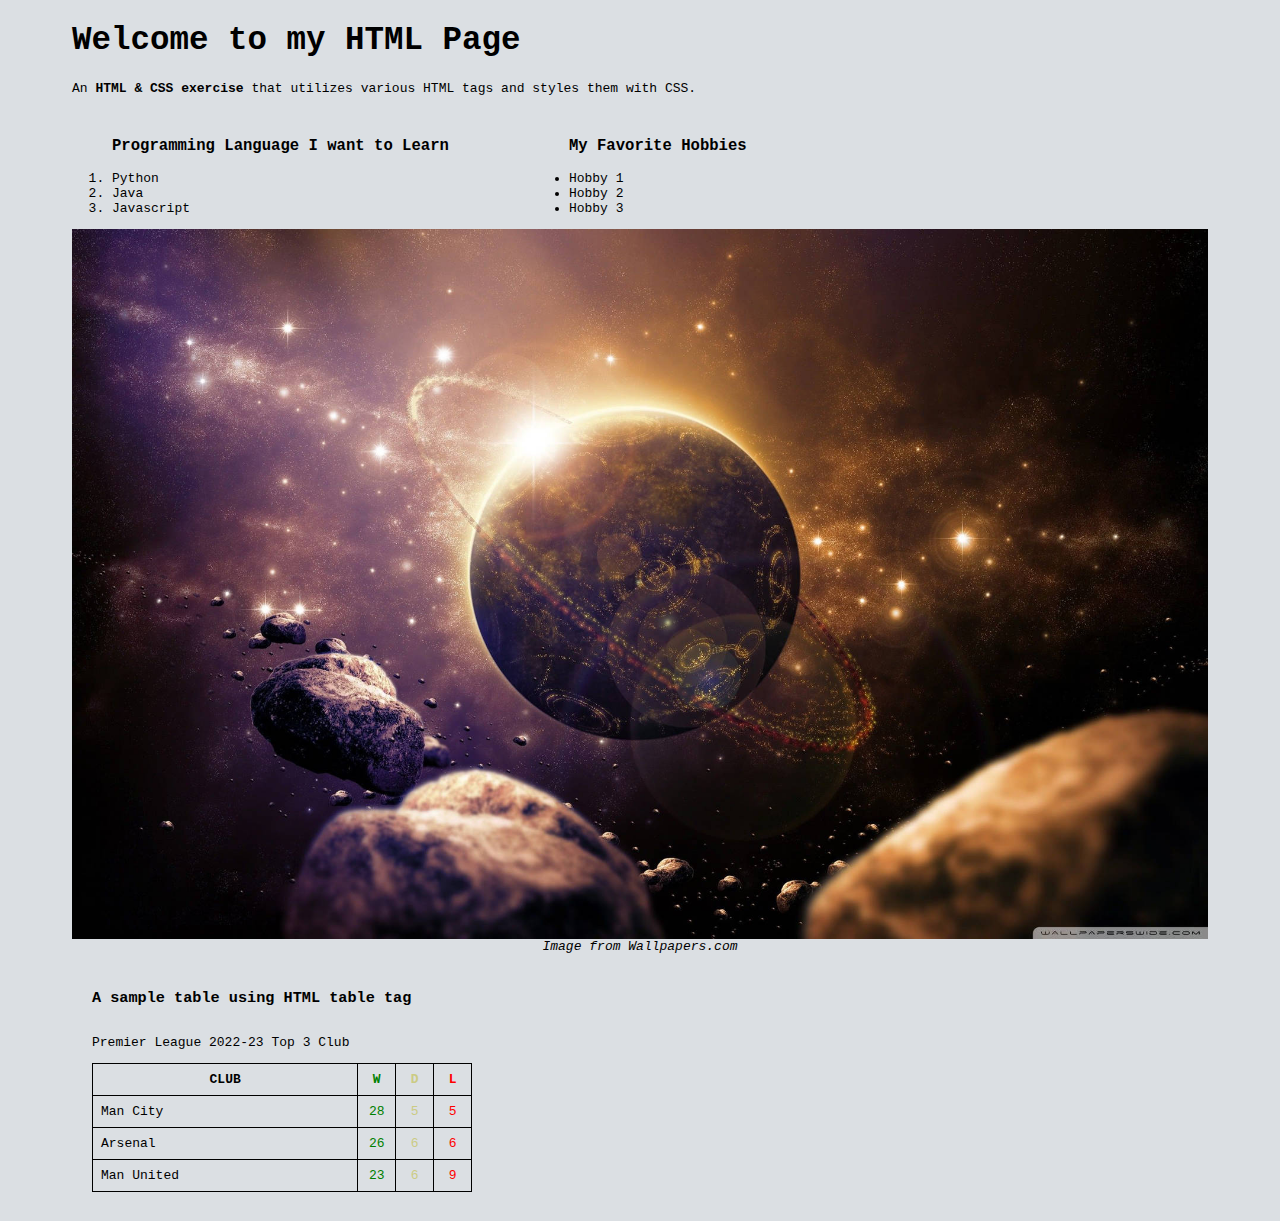
<file: activity1/index.html>
<!DOCTYPE html>
<html lang="en">
  <head>
    <meta charset="UTF-8" />
    <meta name="viewport" content="width=device-width, initial-scale=1.0" />
    <title>My First HTML Page</title>
    <link rel="stylesheet" href="styles.css" />
  </head>
  <body>
    <h1>Welcome to my HTML Page</h1>
    <div class="typing-text">
      <p>
        An <strong>HTML & CSS exercise </strong>that utilizes various HTML tags
        and styles them with CSS.
      </p>
    </div>
    <div class="list-container">
      <ol>
        <p class="list-label">Programming Language I want to Learn</p>
        <li><a href="https://www.python.org/">Python</a></li>
        <li><a href="https://www.java.com/en/">Java</a></li>
        <li><a href="https://www.javascript.com/">Javascript</a></li>
      </ol>
      <ul>
        <p class="list-label">My Favorite Hobbies</p>
        <li>Hobby 1</li>
        <li>Hobby 2</li>
        <li>Hobby 3</li>
      </ul>
    </div>
    <div class="image-container">
      <img src="pics/img_1.jpg" alt="image 1" />
      <i>Image from <a href="wallpapers.com">Wallpapers.com</a></i>
    </div>
    <div class="table-container">
      <h3>A sample table using HTML table tag</h3>
      <p>
        <a href="https://www.premierleague.com/">Premier League</a> 2022-23 Top
        3 Club
      </p>
      <table>
        <tr>
          <th>CLUB</th>
          <th>W</th>
          <th>D</th>
          <th>L</th>
        </tr>
        <tr>
          <td><a href="https://www.mancity.com/">Man City</a></td>
          <td>28</td>
          <td>5</td>
          <td>5</td>
        </tr>
        <tr>
          <td><a href="https://www.arsenal.com/">Arsenal</a></td>
          <td>26</td>
          <td>6</td>
          <td>6</td>
        </tr>
        <tr>
          <td><a href="https://www.manutd.com/">Man United</a></td>
          <td>23</td>
          <td>6</td>
          <td>9</td>
        </tr>
      </table>
    </div>
  </body>
</html>
</file>
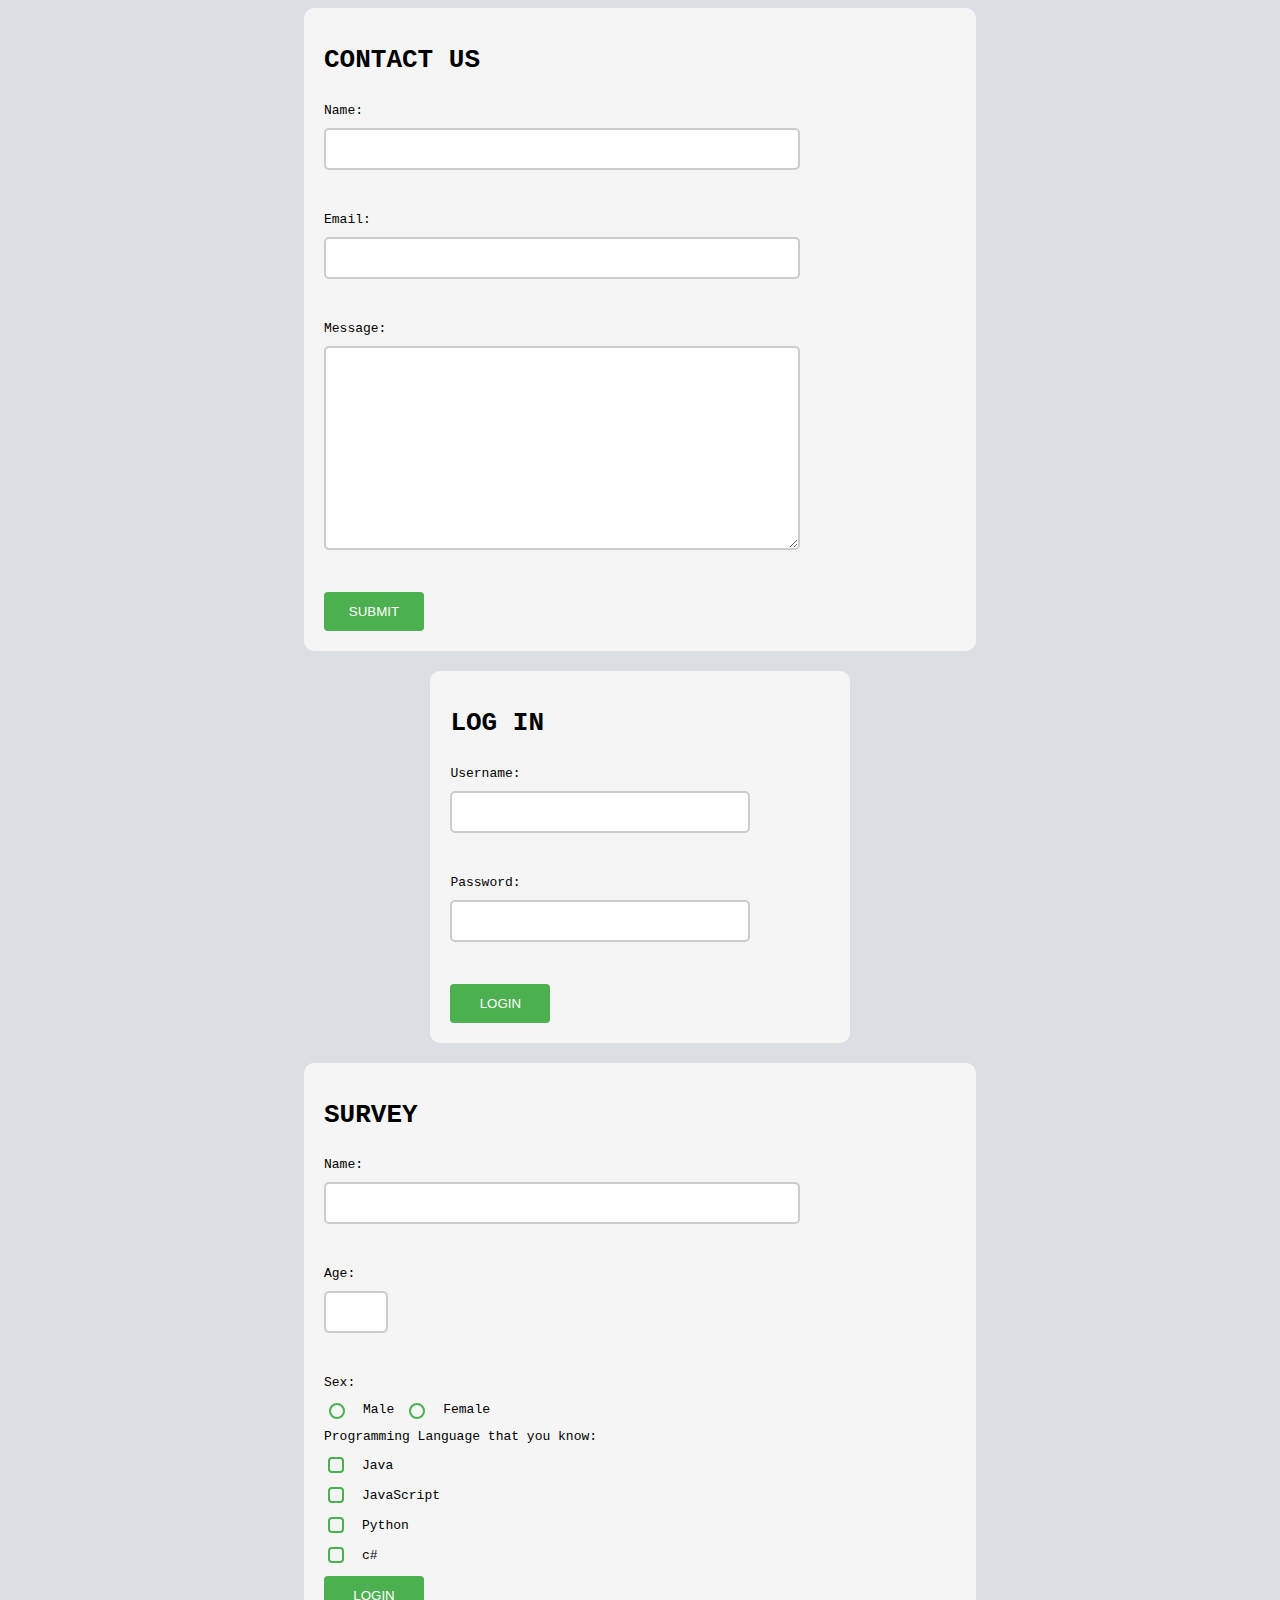
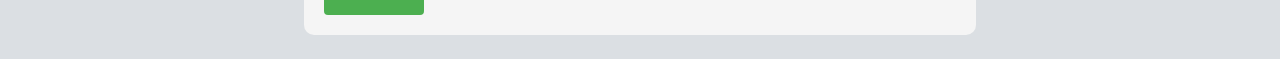
<file: activity2/index.html>
<!DOCTYPE html>
<html lang="en">
  <head>
    <meta charset="UTF-8" />
    <meta name="viewport" content="width=device-width, initial-scale=1.0" />
    <title>HTML Forms</title>
    <link rel="stylesheet" href="styles.css" />
  </head>
  <body>
    <form class="contact-form" action="#" method="post">
      <h1>CONTACT US</h1>
      <label for="name">Name:</label>
      <input type="text" id="name" />
      <label for="email">Email:</label>
      <input type="text" id="email" />
      <label for="message">Message:</label>
      <textarea id="message" cols="30" rows="10"></textarea>
      <button type="submit">SUBMIT</button>
    </form>
    <form class="login-form" action="#" method="post">
      <h1>LOG IN</h1>
      <label for="username">Username:</label>
      <input type="text" id="username" />
      <label for="password">Password:</label>
      <input type="password" id="password" />
      <button type="submit">LOGIN</button>
    </form>
    <form class="survey-form" action="#" method="post">
      <h1>SURVEY</h1>
      <label for="name">Name:</label>
      <input type="text" id="name" />
      <label for="age">Age:</label>
      <input type="text" id="age" />
      <label>Sex:</label>
      <div class="radio">
        <input type="radio" id="male" name="sex" value="male" />
        <label for="male">Male</label>

        <input type="radio" id="female" name="sex" value="female" />
        <label for="female">Female</label>
      </div>
      <label>Programming Language that you know:</label>
      <div class="checkbox">
        <div class="checkbox-item">
          <input type="checkbox" id="java" name="prog" />
          <label for="java">Java</label>
        </div>

        <div class="checkbox-item">
          <input type="checkbox" id="javascript" name="prog" />
          <label for="javascript">JavaScript</label>
        </div>

        <div class="checkbox-item">
          <input type="checkbox" id="python" name="prog" />
          <label for="python">Python</label>
        </div>

        <div class="checkbox-item">
          <input type="checkbox" id="c#" name="prog" />
          <label for="c#">c#</label>
        </div>
      </div>
      <button type="submit">LOGIN</button>
    </form>
  </body>
</html>
</file>
<file: activity1/styles.css>
body {
  background-color: rgb(219, 223, 227);
  font-family: monospace;
  padding-left: 5%;
  padding-right: 5%;
  color: black;
}
h1 {
  font-size: 2.5em;
}
a {
  text-decoration: none;
  color: black;
}
a:hover {
  text-decoration: underline;
}
.list-container {
  display: flex;
  gap: 80px;
}
.list-label {
  font-weight: bold;
  font-size: 1.2em;
}
.image-container {
  display: flex;
  flex-direction: column;
  justify-content: center;
  text-align: center;
  max-width: 100%;
}
.image-container img {
  max-width: 100%;
}
.table-container {
  display: flex;
  flex-direction: column;
  padding: 20px;
}
table {
  border-collapse: collapse;
  width: 380px;
}
th:nth-child(1),
td:nth-child(1) {
  width: 70%;
}

th:nth-child(2),
td:nth-child(2) {
  width: 10%;
  text-align: center;
  color: green;
}

th:nth-child(3),
td:nth-child(3) {
  width: 10%;
  text-align: center;
  color: rgb(203, 203, 132);
}
th:nth-child(4),
td:nth-child(4) {
  width: 10%;
  text-align: center;
  color: red;
}
th {
  font-weight: bold;
}
th,
td {
  border: 1px solid black;
  padding: 8px;
}
@media screen and (max-width: 840px) {
  .list-container {
    flex-direction: column;
    gap: 5px;
  }
}
</file>
<file: activity2/styles.css>
body {
  display: flex;
  flex-direction: column;
  gap: 20px;
  justify-content: center;
  background-color: rgb(219, 223, 227);
  font-family: monospace;
  color: black;
}
.contact-form,
.login-form,
.survey-form {
  display: flex;
  flex-direction: column;
  gap: 10px;
  width: 50%;
  margin: 0 auto;
  background-color: #f5f5f5;
  border-radius: 10px;
  padding: 20px;
}
.contact-form input,
.contact-form textarea,
.login-form input,
.survey-form input[type="text"] {
  width: 70%;
  border: 2px solid #ccc;
  border-radius: 5px;
  padding: 10px 15px;
  font-size: 16px;
  font-family: monospace;
  color: #333;
  outline: none;
  transition: border-color 0.3s ease;
  margin-bottom: 2rem;
}
.contact-form input:focus,
.contact-form textarea:focus,
.login-form input:focus,
.survey-form input[type="text"]:focus {
  border-color: #66afe9;
  box-shadow: 0 0 5px #66afe9;
}
button[type="submit"] {
  width: 100px;
  background-color: #4caf50;
  color: white;
  border: none;
  padding: 12px 20px;
  border-radius: 4px;
  cursor: pointer;
  transition: background-color 0.3s ease;
}

button[type="submit"]:hover {
  background-color: #45a049;
}
.login-form {
  width: 30%; /* over writes earlier mentioned width*/
}
.survey-form input[id="age"] {
  width: 30px; /* over writes earlier mentioned width for input*/
}
.radio {
  display: flex;
  align-items: center;
  gap: 10px;
}
input[type="radio"] {
  appearance: none;
  width: 16px;
  height: 16px;
  border: 2px solid #4caf50;
  border-radius: 50%;
  margin-right: 8px;
  cursor: pointer;
}
input[type="radio"]:checked,
input[type="checkbox"]:checked {
  background-color: #4caf50;
}
.checkbox {
  display: flex;
  flex-direction: column;
  gap: 8px;
}
.checkbox-item {
  display: flex;
  align-items: center;
  gap: 10px;
}
input[type="checkbox"] {
  appearance: none;
  width: 16px;
  height: 16px;
  border: 2px solid #4caf50;
  border-radius: 4px;
  margin-right: 8px;
  cursor: pointer;
}
@media screen and (max-width: 840px) {
  .contact-form,
  .survey-form {
    width: 70%;
  }
  .login-form {
    width: 50%;
  }
}
</file>
